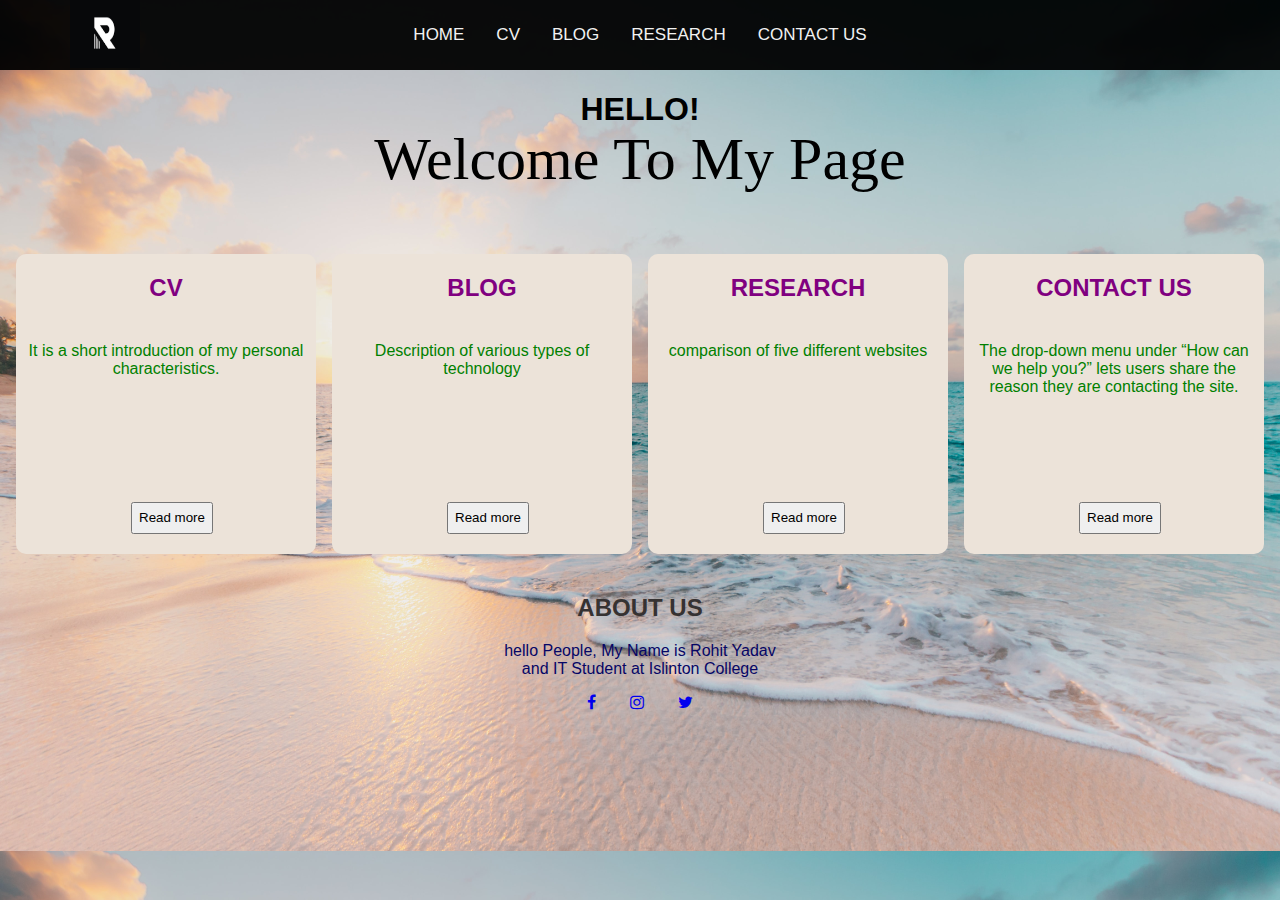
<file: A  Portfolio-website/index.html>
<!DOCTYPE html>
<html>
    <head>
        <meta http-equiv="X-UA-Compatible" content="IE=edge">
        <meta charset="utf-8">
        <title>Web Page</title>
        <link rel="stylesheet" href="styles.css">
        <link rel="stylesheet" href="https://cdnjs.cloudflare.com/ajax/libs/font-awesome/4.7.0/css/font-awesome.min.css">
        <style>
            body {
                background-image: url(./images/sea.jpg);
                background-size: 100%;
            }
        </style>
    </head>
    <body>
        <div>
            <!-- below div tage contains inline styling -->
            <div class="topnav">
                <div style="position: absolute; left: 0; margin-left: 70px;">
                <img src="./images/Logo.jpg" width="70px" height="70px">
                </div>

                <a href="index.html">HOME</a>
                <a href="Page1html">CV</a>
                <a href="Page2html">BLOG</a>
                <a href="Page3html">RESEARCH</a>
                <a href="Page4html">CONTACT US</a>
            </div>

            <div class="firstcenter">
                <h1>HELLO!</h1>
                <p style="font-size: 60px; margin-top: -25px; font-family: cursive;">Welcome To My Page</p>
            </div>

            <div class="center">
                <div class="box">
                    <h2 class="heading">CV</h2>
                    <p class="textbody">   It is a short introduction of my  personal characteristics.
                        
                    </p>
                    <div class="btn">
                        <a href="page1.html"><button>Read more</button></a>
                    </div>
                </div>
                <div class="box" >
                    <h2 class="heading">BLOG</h2>
                    <p class="textbody"> Description of various types of technology</p>
                    <div class="btn">
                        <a href="page2.html"><button>Read more</button></a>
                    </div>
                </div>
                <div class="box" >
                    <h2 class="heading">RESEARCH</h2>
                    <p class="textbody">comparison of five different websites</p>
                    <div class="btn">
                        <a href="page3.html"><button>Read more</button></a>
                    </div>
                </div>
                <div class="box">
                    <h2 class="heading">CONTACT US</h2>
                    <p class="textbody">The drop-down menu under “How can we help you?” lets users share the reason they are contacting the site.</p>
                    <div class="btn">
                        <a href="page4.html"><button>Read more</button></a>
                    </div>
                </div>

            </div>

            <div class="center">
                <div class="aboutus">
                    <h2 style="color: rgb(54, 50, 50)">ABOUT US</h2>
                    <p style="color: rgb(6, 6, 102)"> hello People, My Name is Rohit Yadav and IT Student at Islinton College
                    </p>
                    
                    <a href="https://www.facebook.com/profile.php?id=100004864487976" target="_blank"><i class="fa fa-facebook"></i><span style="margin-left: 30px;"></span></a>
                    <a href="https://l.facebook.com/l.php?u=https%3A%2F%2Fwww.instagram.com%2Froo_________________hit%2F%3Ffbclid%3DIwAR0TSrzJaRgoSdfSGHdTlshtX1myJuEYEOsY03yI9ke33WqmncO10PcpJYY&h=AT3uIVuhUOt2-FZXgCZnGZzckovORj7FeSKLFz7GFL1MVRIODSNrKNXlMuWWUL2YenLMQGE951HXpX83Op6XJ9-IkwMrMAphxafJQM3gvXn3vshhRctgwqgsi5httiXpw03QYPHNzxRm4PD-9sJL3w" target="_blank"><i class="fa fa-instagram "></i><span style="margin-left: 30px;"></span></a>
                    <a href="#"><i class="fa fa-twitter"></i></a>
                    
                </div>
            </div>

        </div>
    </body>
</html>
</file>
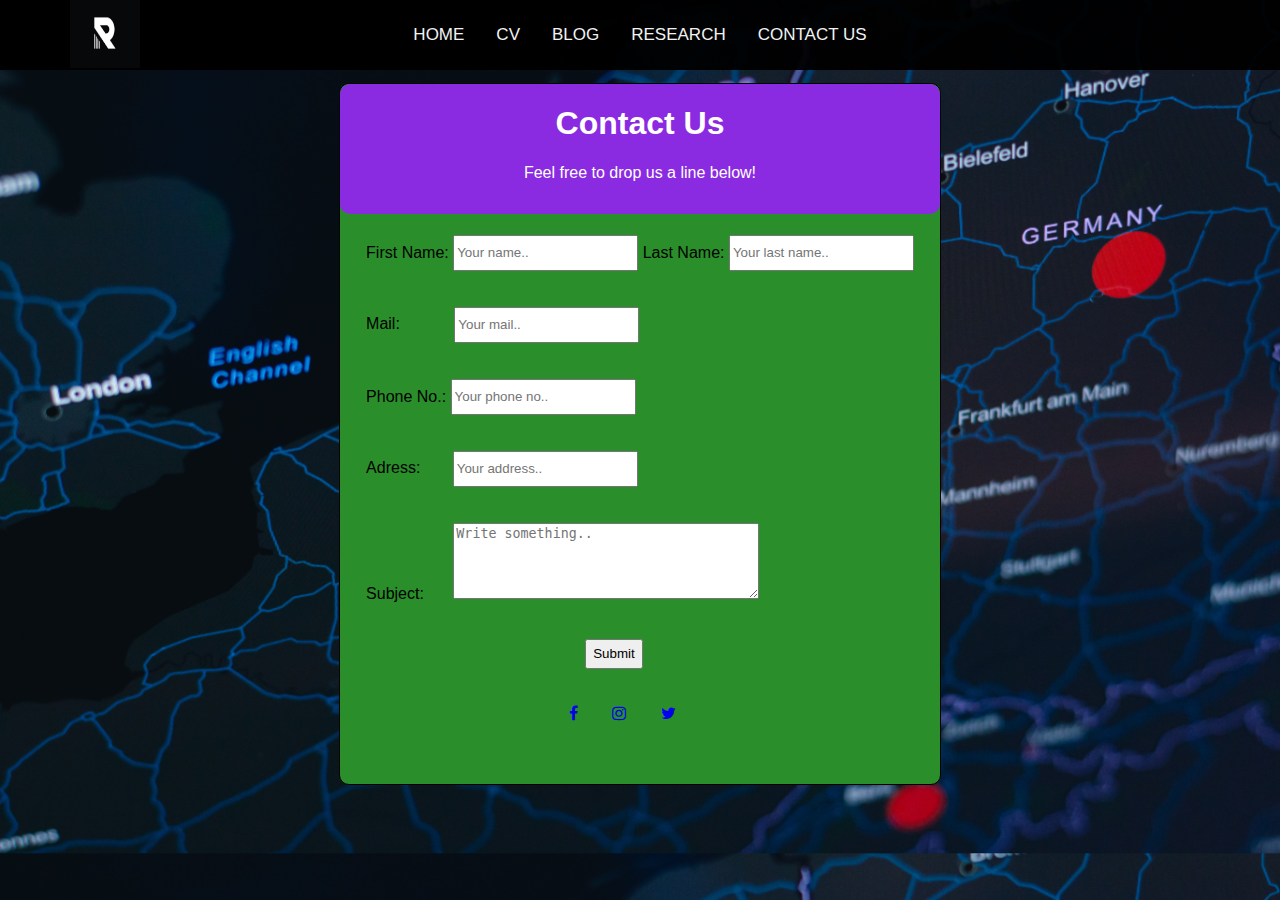
<file: A  Portfolio-website/Page4.html>
<!DOCTYPE html>
<html>
    <head>
        <meta http-equiv="X-UA-Compatible" content="IE=edge">
        <meta charset="utf-8">
        <title>Web Page</title>
        <link rel="stylesheet" href="styles.css">
        <!-- below link for icons -->
        <link rel="stylesheet" href="https://cdnjs.cloudflare.com/ajax/libs/font-awesome/4.7.0/css/font-awesome.min.css">

        <style>
            body {
                background-image: url(./images/image6.jpg);
                background-size: 100%;
            }
        </style>
    </head>
    <body>
        <div>
            <!-- below div tage contains inline styling -->
            <div class="topnav" style="display: flex; justify-content: center;">
                <div style="position: absolute; left: 0; margin-left: 70px;">
                <img src="./images/Logo.jpg" width="70px" height="70px">
                </div>
                
                <a href="index.html">HOME</a>
                <a href="Page1.html">CV</a>
                <a href="Page2.html">BLOG</a>
                <a href="Page3.html">RESEARCH</a>
                <a href="Page4.html">CONTACT US</a>
            </div>

            <div class="center">
                <div class="contactUs">
                    <div style="color: white; position: absolute; top: 0; height: 130px; background-color: blueviolet; width: 100%; text-align: center; border-radius: 10px;">
                        <h1>Contact Us</h1>
                        <p>Feel free to drop us a line below!</p>
                    </div>
                    <div style="margin-top: 15%; color: black;">
                        <label for="fname">First Name:</label>
                        <input type="text" id="fname" name="firstname" placeholder="Your name..">

                        <label for="lname">Last Name:</label>
                        <input type="text" id="lname" name="lastname" placeholder="Your last name..">
                        <br /><br /><br />

                        <label for="lname" style="margin-right: 50px;">Mail:</label>
                        <input type="text" id="lname" name="lastname" placeholder="Your mail..">
                        <br /><br /><br />

                        <label for="lname">Phone No.:</label>
                        <input type="text" id="lname" name="lastname" placeholder="Your phone no..">
                        <br /><br /><br />

                        <label for="lname" style="margin-right: 28px;">Adress:</label>
                        <input type="text" id="lname" name="lastname" placeholder="Your address..">
                        <br /><br /><br />

                        <label for="subject" style="margin-right: 25px;">Subject:</label>
                        <textarea id="subject" name="subject" placeholder="Write something.." style="height:70px; width: 300px;"></textarea>
                        <br /><br /><br />

                        <input type="submit" value="Submit" style="margin-left: 40%;">
                        <br /> <br /><br />
                        <div style="margin-left: 37%;">
                            <a href="https://www.facebook.com/profile.php?id=100004864487976" target="_blank"><i class="fa fa-facebook"></i><span style="margin-left: 30px;"></span></a>
                            <a href="https://l.facebook.com/l.php?u=https%3A%2F%2Fwww.instagram.com%2Froo_________________hit%2F%3Ffbclid%3DIwAR0TSrzJaRgoSdfSGHdTlshtX1myJuEYEOsY03yI9ke33WqmncO10PcpJYY&h=AT3uIVuhUOt2-FZXgCZnGZzckovORj7FeSKLFz7GFL1MVRIODSNrKNXlMuWWUL2YenLMQGE951HXpX83Op6XJ9-IkwMrMAphxafJQM3gvXn3vshhRctgwqgsi5httiXpw03QYPHNzxRm4PD-9sJL3w" target="_blank"><i class="fa fa-instagram "></i><span style="margin-left: 30px;"></span></a>
                            <a href="#"><i class="fa fa-twitter"></i></a>
                        </div>
                    </div>
                </div>
            </div>
        </div>
    </body>
</html>
</file>
<file: A  Portfolio-website/styles.css>
body {
  margin: 0;
  font-family: Arial, Helvetica, sans-serif;
}

.topnav {
  display: flex; 
  justify-content: center; 
  position: relative; 
  align-items: center;
  overflow: hidden;
  background-color: #000000f1;
  height: 70px;
}

.topnav a {
  float: left;
  color: #f2f2f2;
  text-align: center;
  padding: 14px 16px;
  text-decoration: none;
  font-size: 17px;
}

.topnav a:hover {
  background-color: yellowgreen;
  color: black;
  border-radius: 10px;
}

.topnav a.active {
  background-color: #04AA6D;
  color: white;
}

.center {
  display: flex;
  flex-direction: row; 
  justify-content: space-evenly; 
  align-items: center;
  margin-top: 0%;
}

.firstcenter {
  display: flex;
  flex-direction: column; 
  justify-content: center; 
  align-items: center;
}

.box {
  border: 1px; 
  border-radius: 10px;
  background-color: rgb(236, 227, 217);
  width: 300px; 
  height: 300px;
  text-align:center;
  position: relative;
}

.aboutus {
  margin-top: 20px;
  width: 300px; 
  height: 200px;
  text-align:center;
  position: relative;
}

.btn {
  position: absolute; 
  margin-left: 115px;
  margin-bottom: 20PX; 
  bottom: 0;
}
button {
  height: 2rem;
}

.heading {
  color: purple;
}

.textbody {
  padding: 20px 10px;
  font-family:'Segoe UI', Tahoma, Geneva, Verdana, sans-serif;
  color: green;
}

.contactUs {
   position: relative;
  margin-top: 1%;
  display: flex;
  flex-direction: column; 
  justify-content: center; 
  align-items: center;
  border: 1px solid black; 
  border-radius: 10px;
  width: 600px; 
  height: 700px;
  background-color: rgb(42, 143, 42);
}

input {
  height: 30px;
}

.researchSec {
  margin-top: 7%;
  margin-left: 35%;
}

.blogcontent {
  width: 60%;
}

/* .center2 {
  display: flex;
  flex-direction: row;
  justify-content: center;
  left: 0;
} */
</file>
